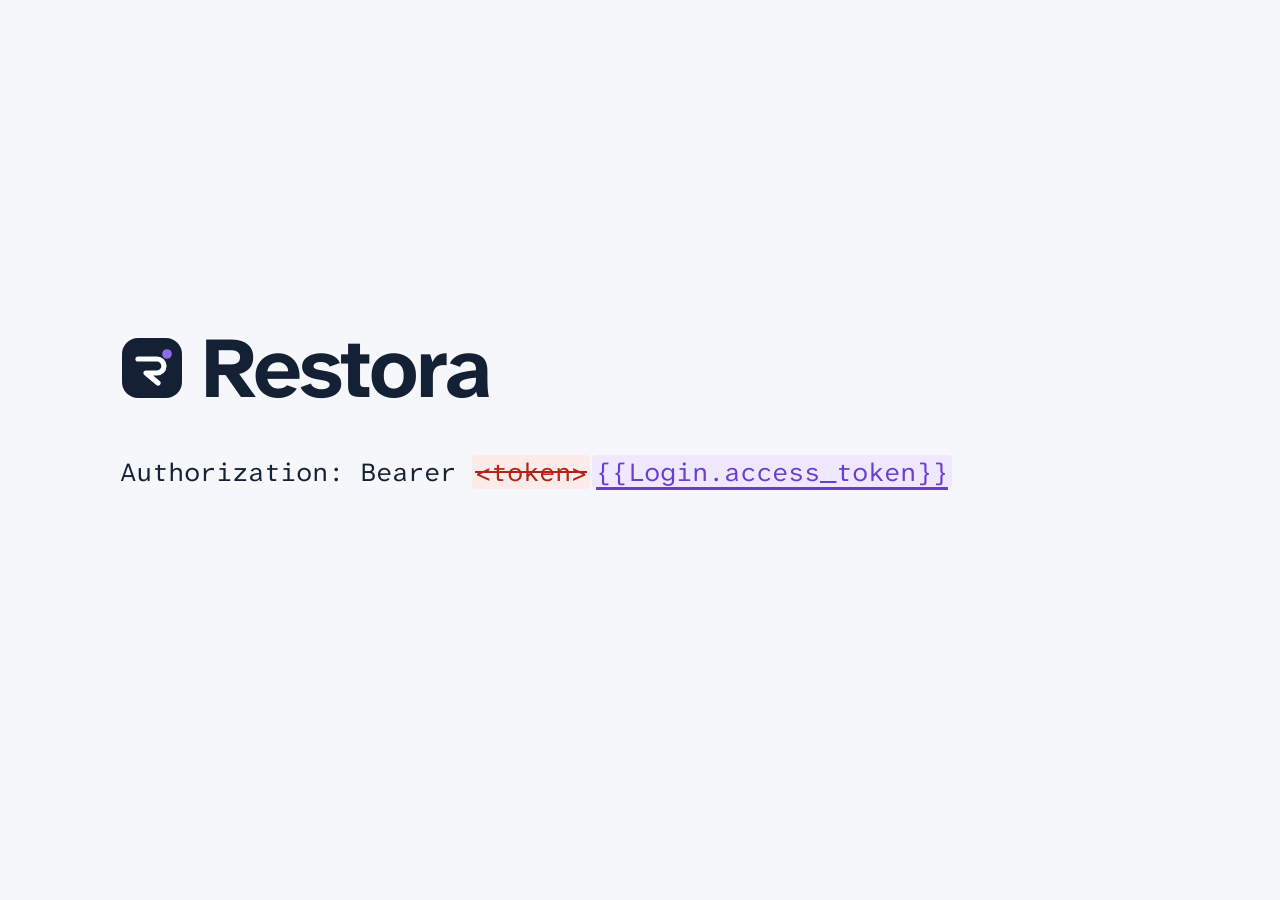
<file: tools/demo_assets/card.html>
<!doctype html>
<html lang="en"><head><meta charset="utf-8"><title>Restora</title>
<style>
@font-face { font-family: "Hyperlegible"; src: url("../../restora/studio/static/fonts/atkinson-hyperlegible-next-latin-400-normal.woff2"); font-weight: 400; }
@font-face { font-family: "Hyperlegible"; src: url("../../restora/studio/static/fonts/atkinson-hyperlegible-next-latin-700-normal.woff2"); font-weight: 700; }
@font-face { font-family: "Hyperlegible Mono"; src: url("../../restora/studio/static/fonts/atkinson-hyperlegible-mono-latin-400-normal.woff2"); }
html, body { margin: 0; height: 100%; }
body { background: #f5f7fb; color: #142033; font-family: "Hyperlegible", "Segoe UI", sans-serif; display: grid; place-items: center; }
.wrap { width: 1040px; }
.brand { display: flex; align-items: center; gap: 17px; }
.brand svg { width: 64px; height: 64px; }
h1 { font-size: 86px; line-height: 1; margin: 0; letter-spacing: -0.03em; }
.sub { font-size: 34px; line-height: 1.25; margin: 26px 0 0; max-width: 24ch; }
.lines { margin-top: 35px; display: grid; gap: 11px; font-size: 23px; color: #56657c; }
.spec { margin-top: 43px; font: 26px/1.4 "Hyperlegible Mono", Consolas, monospace; }
del { color: #b42318; background: #fcebe9; text-decoration-thickness: 2px; border-radius: 4px; padding: 0 3px; }
ins { color: #6a3fd0; background: #efe8ff; text-decoration-thickness: 3px; text-underline-offset: 6px; border-radius: 4px; padding: 0 4px; }
.by { margin-top: 49px; font-size: 23px; color: #142033; }
</style></head>
<body><div class="wrap">
  <div class="brand"><svg viewBox="0 0 32 32"><rect x="1" y="1" width="30" height="30" rx="8" fill="#142033"/><path d="M9 11.5h9.5a3.5 3.5 0 0 1 0 7H13l6 5" fill="none" stroke="#fff" stroke-width="2.6" stroke-linecap="round" stroke-linejoin="round"/><circle cx="23.5" cy="9" r="2.4" fill="#8f6bea"/></svg><h1 id="title">Restora</h1></div>
  <p class="sub" id="sub"></p>
  <div class="spec" id="spec">Authorization: Bearer <del>&lt;token&gt;</del>&#8202;<ins>{{Login.access_token}}</ins></div>
  <div class="lines" id="lines"></div>
  <div class="by" id="by"></div>
</div>
<script>
const q = new URLSearchParams(location.search);
document.getElementById("sub").textContent = q.get("sub") || "";
document.getElementById("by").textContent = q.get("by") || "";
if (q.get("nospec")) document.getElementById("spec").remove();
for (const l of (q.get("lines") || "").split("|").filter(Boolean)) {
  const d = document.createElement("div"); d.textContent = l; document.getElementById("lines").appendChild(d);
}
</script></body></html>
</file>
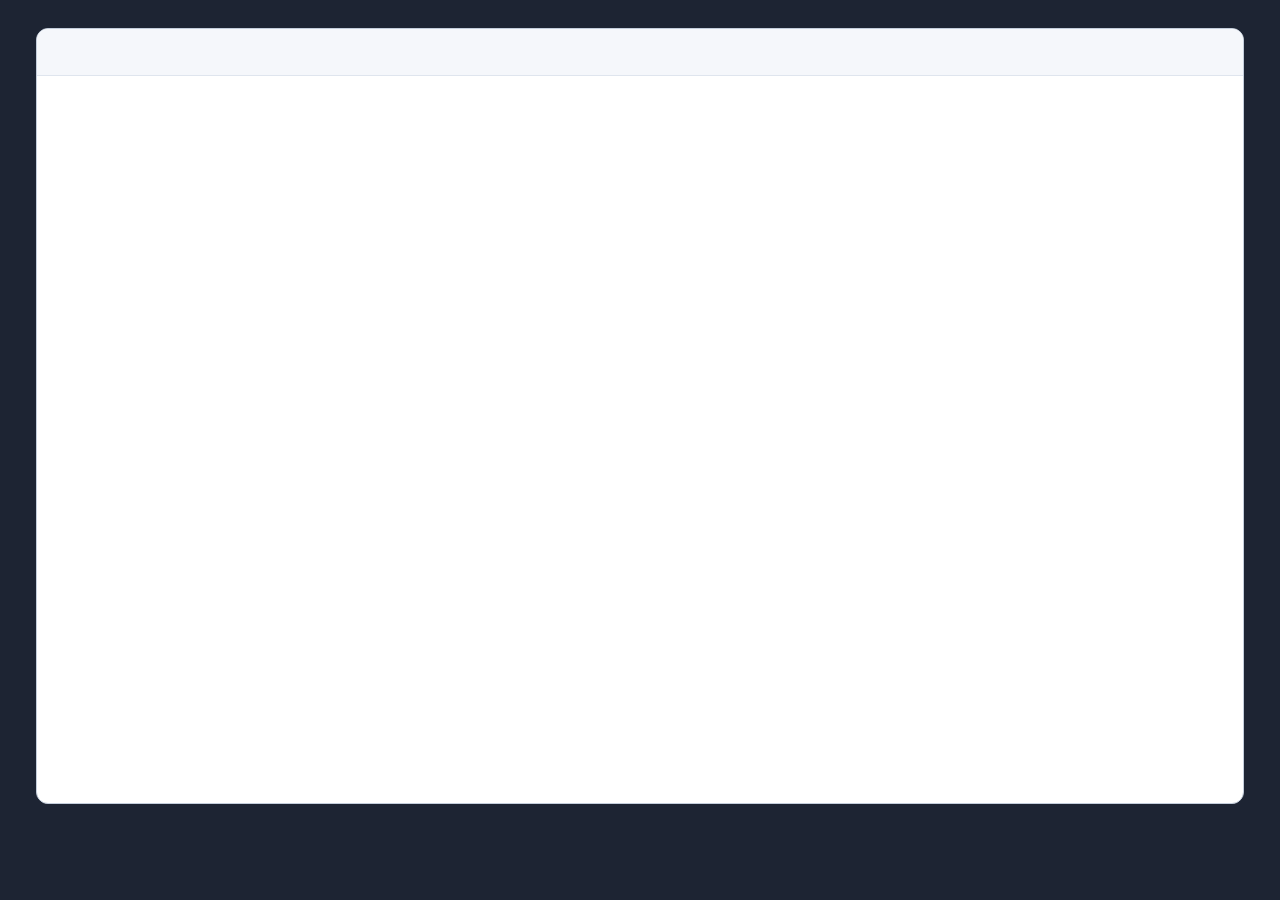
<file: tools/demo_assets/code.html>
<!doctype html>
<html lang="en"><head><meta charset="utf-8"><title>Code</title>
<style>
@font-face { font-family: "Hyperlegible Mono"; src: url("../../restora/studio/static/fonts/atkinson-hyperlegible-mono-latin-400-normal.woff2"); }
@font-face { font-family: "Hyperlegible"; src: url("../../restora/studio/static/fonts/atkinson-hyperlegible-next-latin-600-normal.woff2"); font-weight: 600; }
html, body { margin: 0; height: 100%; background: #1d2433; }
.win { position: absolute; inset: 28px 36px 96px; background: #ffffff; border-radius: 12px; overflow: hidden; display: flex; flex-direction: column; border: 1px solid #c3cddb; }
.tab { height: 46px; background: #f5f7fb; border-bottom: 1px solid #dfe5ee; display: flex; align-items: center; padding: 0 20px; font: 600 17px "Hyperlegible", "Segoe UI", sans-serif; color: #142033; gap: 12px; }
.tab span.path { color: #56657c; font-weight: 400; }
#code { flex: 1; overflow: hidden; margin: 0; padding: 16px 0; font: 19px/1.55 "Hyperlegible Mono", Consolas, monospace; color: #142033; counter-reset: ln; }
#code .l { display: block; padding: 0 24px 0 74px; text-indent: -74px; white-space: pre-wrap; }
#code .l::before { counter-increment: ln; content: counter(ln); display: inline-block; width: 52px; margin-right: 22px; text-align: right; color: #a3afc2; }
#code .l.hl { background: #efe8ff; box-shadow: inset 4px 0 0 #6a3fd0; }
.cm { color: #6b7a90; } .st { color: #137044; } .kw { color: #6a3fd0; font-weight: 600; } .dc { color: #b35c00; } .sec { color: #2457c5; font-weight: 600; } .key { color: #142033; font-weight: 600; } .nu { color: #b42318; }
</style></head>
<body><div class="win"><div class="tab"><span id="name"></span><span class="path" id="path"></span></div><pre id="code"></pre></div>
<script>
function esc(s){return s.replace(/[&<>]/g,c=>({"&":"&amp;","<":"&lt;",">":"&gt;"}[c]));}
function hl(line, lang){
  const m = line.match(/^(\s*)(#.*)$/); if (m) return esc(m[1]) + `<span class="cm">${esc(m[2])}</span>`;
  let code = line, comment = "";
  const h = line.search(/\s#\s/); if (h >= 0) { code = line.slice(0, h); comment = line.slice(h); }
  let s = esc(code);
  s = s.replace(/(&quot;|")(.*?)("|&quot;)/g, '<span class="st">"$2"</span>');
  if (lang === "toml") {
    s = s.replace(/^(\s*)\[(.+)\]/, '$1<span class="sec">[$2]</span>').replace(/^(\s*)([A-Za-z_]+)(\s*=)/, '$1<span class="key">$2</span>$3');
    s = s.replace(/=(\s*)(true|false|\d+)/g, '=$1<span class="nu">$2</span>');
  } else {
    s = s.replace(/^(\s*)(@[\w.]+)/, '$1<span class="dc">$2</span>');
    s = s.replace(/\b(def|from|import|return|if|in|for|not|and|or|None|True|False)\b/g, '<span class="kw">$1</span>');
  }
  return s + (comment ? `<span class="cm">${esc(comment)}</span>` : "");
}
window.code = {
  show(name, path, text, lang, highlight, start){
    document.getElementById("name").textContent = name; document.getElementById("path").textContent = path;
    document.getElementById("code").style.counterReset = `ln ${(start || 1) - 1}`;
    const hls = new Set(highlight || []);
    document.getElementById("code").innerHTML = text.replace(/\r/g,"").split("\n").map((l,i)=>`<span class="l${hls.has(i+1)?" hl":""}">${hl(l, lang)||" "}</span>`).join("");
  },
  mark(lines){ document.querySelectorAll("#code .l").forEach((el,i)=>el.classList.toggle("hl", lines.includes(i+1))); }
};
</script></body></html>
</file>
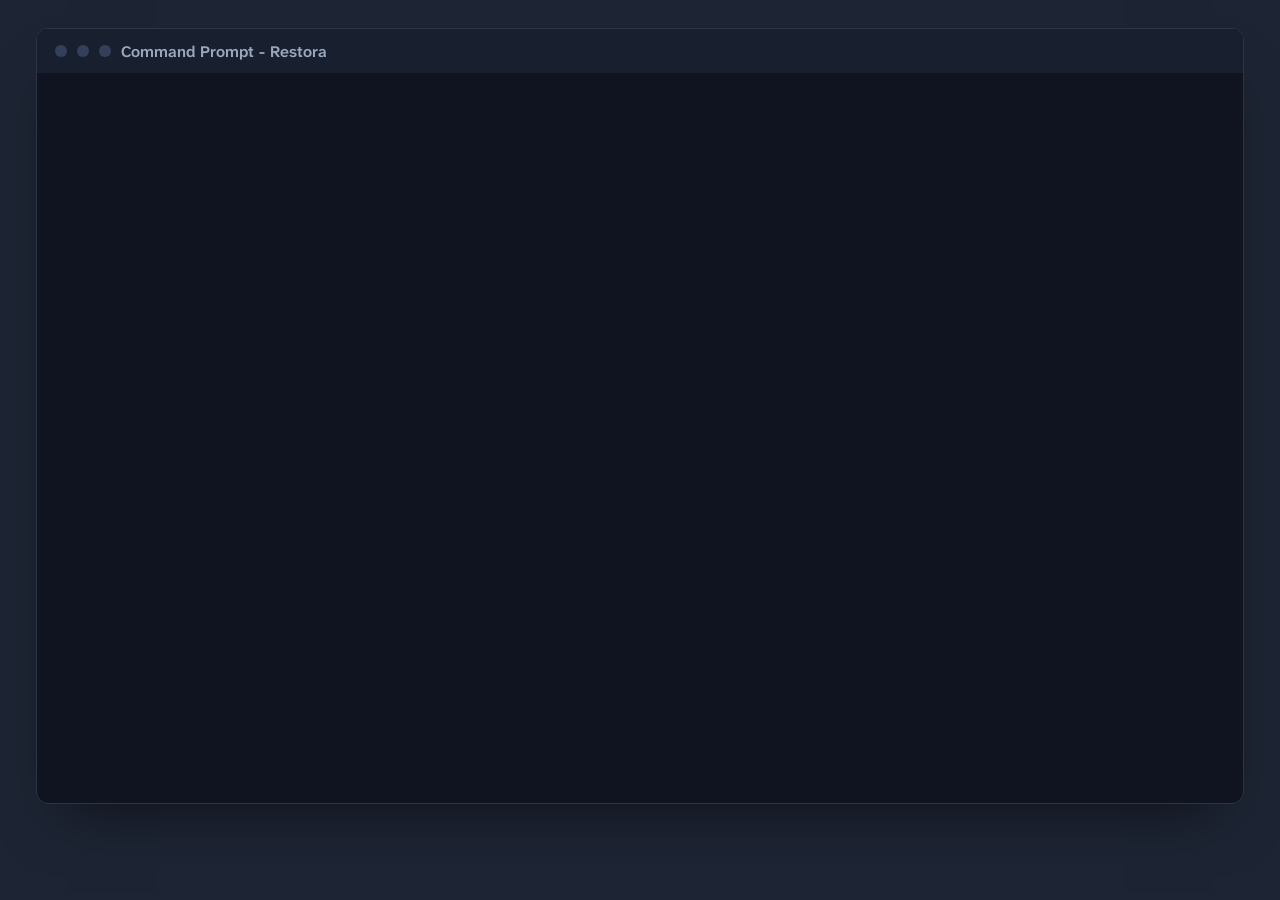
<file: tools/demo_assets/terminal.html>
<!doctype html>
<html lang="en"><head><meta charset="utf-8"><title>Command Prompt</title>
<style>
@font-face { font-family: "Hyperlegible Mono"; src: url("../../restora/studio/static/fonts/atkinson-hyperlegible-mono-latin-400-normal.woff2"); font-weight: 400; }
@font-face { font-family: "Hyperlegible Mono"; src: url("../../restora/studio/static/fonts/atkinson-hyperlegible-mono-latin-600-normal.woff2"); font-weight: 600; }
@font-face { font-family: "Hyperlegible"; src: url("../../restora/studio/static/fonts/atkinson-hyperlegible-next-latin-600-normal.woff2"); font-weight: 600; }
html, body { margin: 0; height: 100%; background: #1d2433; }
.win { position: absolute; inset: 28px 36px 96px; background: #0f1420; border-radius: 12px; overflow: hidden; display: flex; flex-direction: column;
  box-shadow: 0 30px 60px -30px rgba(0,0,0,.6); border: 1px solid #2c3446; }
.bar { height: 44px; background: #182030; display: flex; align-items: center; padding: 0 18px; gap: 10px; color: #9aa8be; font: 600 16px "Hyperlegible", "Segoe UI", sans-serif; }
.bar .dot { width: 12px; height: 12px; border-radius: 50%; background: #34405a; }
#out { flex: 1; overflow: hidden; padding: 16px 22px; font: 18px/1.5 "Hyperlegible Mono", Consolas, monospace; color: #d7deea; white-space: pre-wrap; word-break: break-word; }
.prompt { color: #8fb4ff; } .cmd { color: #ffffff; font-weight: 600; }
.caret { display: inline-block; width: 10px; height: 20px; background: #d7deea; vertical-align: -4px; animation: blink 1s steps(1) infinite; }
@keyframes blink { 50% { opacity: 0; } }
.c30{color:#5b6475}.c31{color:#ff8a80}.c32{color:#6ee7a8}.c33{color:#ffd166}.c34{color:#8fb4ff}.c35{color:#c3a6ff}.c36{color:#7fdbff}.c37{color:#ffffff}
.c90{color:#7d879a}.c91{color:#ff8a80}.c92{color:#6ee7a8}.c93{color:#ffd166}.c94{color:#8fb4ff}.c95{color:#c3a6ff}.c96{color:#7fdbff}.c97{color:#ffffff}
.b{font-weight:600}
</style></head>
<body><div class="win"><div class="bar"><span class="dot"></span><span class="dot"></span><span class="dot"></span><span id="title">Command Prompt - Restora</span></div><div id="out"></div></div>
<script>
const out = document.getElementById("out");
const PROMPT = "D:\\Solution Lab\\Restora>";
function esc(s){return s.replace(/[&<>]/g,c=>({"&":"&amp;","<":"&lt;",">":"&gt;"}[c]));}
function ansi(s){
  let html="", cls=[], i=0; const re=/\x1b\[([0-9;]*)m/g; let m, last=0;
  while((m=re.exec(s))){ html+=span(s.slice(last,m.index),cls); last=re.lastIndex;
    const codes=m[1].split(";").filter(Boolean).map(Number); if(!codes.length) cls=[];
    for(const c of codes){ if(c===0) cls=[]; else if(c===1) cls.push("b"); else if((c>=30&&c<=37)||(c>=90&&c<=97)) cls=cls.filter(x=>!/^c/.test(x)).concat("c"+c); } }
  return html+span(s.slice(last),cls);
}
function span(t,cls){ if(!t) return ""; return cls.length?`<span class="${cls.join(" ")}">${esc(t)}</span>`:esc(t); }
function scroll(){ out.scrollTop = out.scrollHeight; }
window.term = {
  async prompt(cmd, delay=38){
    const line=document.createElement("div"); line.innerHTML=`<span class="prompt">${esc(PROMPT)}</span><span class="cmd"></span><span class="caret"></span>`;
    out.appendChild(line); const c=line.querySelector(".cmd"); scroll();
    for(const ch of cmd){ c.textContent+=ch; await new Promise(r=>setTimeout(r, delay + (ch===" "?30:0))); }
    await new Promise(r=>setTimeout(r, 350)); line.querySelector(".caret").remove();
  },
  line(text){ const d=document.createElement("div"); d.innerHTML=ansi(text)||"&nbsp;"; out.appendChild(d); scroll(); },
  idle(){ const line=document.createElement("div"); line.innerHTML=`<span class="prompt">${esc(PROMPT)}</span><span class="caret"></span>`; out.appendChild(line); scroll(); },
  clear(){ out.innerHTML=""; },
  title(t){ document.getElementById("title").textContent=t; }
};
</script></body></html>
</file>
